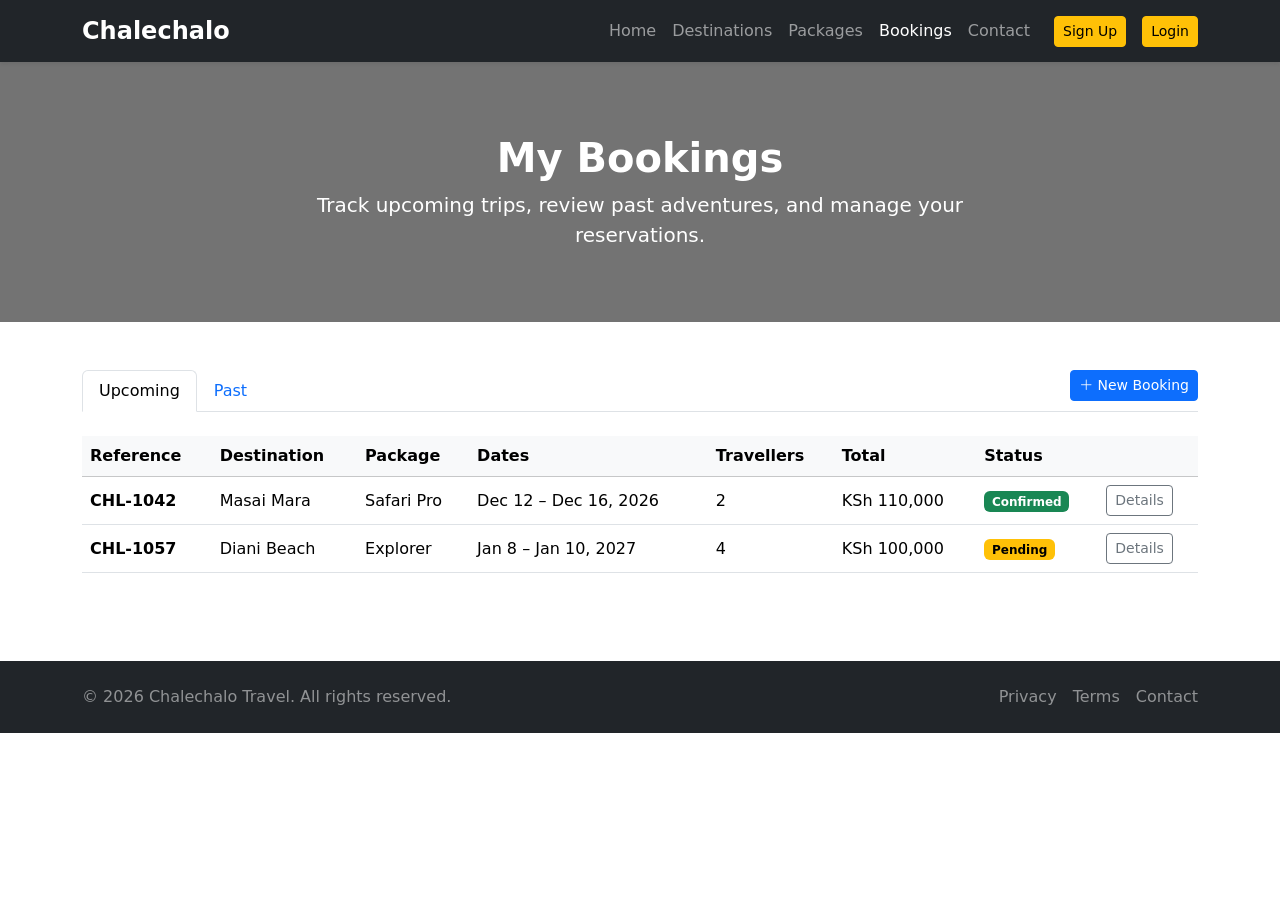
<file: Bookings.html>
<!DOCTYPE html>
<html lang="en">
<head>
    <meta charset="UTF-8">
    <meta name="viewport" content="width=device-width, initial-scale=1.0">
    <title>Chalechalo — My Bookings</title>

    <link rel="stylesheet" href="./css/style.css">
  <link href="https://cdn.jsdelivr.net/npm/bootstrap@5.3.9/dist/css/bootstrap.min.css" rel="stylesheet"
    integrity="sha384-yEPZ7jP9S0QKiUQ0m3jjsO4ProIW7wvR9gXkI7JOGa2XVsw53Yke2bsdkBbjmmiX" crossorigin="anonymous">

  <script src="https://cdn.jsdelivr.net/npm/bootstrap@5.3.9/dist/js/bootstrap.bundle.min.js"
    integrity="sha384-WyOxWvTyr1QaMPfiPJSv76iReVthorl5uWlFtZPyK0IEB0hGzo9y5Bp9mYanr8Bu" crossorigin="anonymous"></script>
  <link rel="stylesheet" href="https://cdn.jsdelivr.net/npm/bootstrap-icons@1.11.3/font/bootstrap-icons.min.css">
</head>
<body>

    <nav class="navbar navbar-expand-lg navbar-dark bg-dark sticky-top shadow-sm">
      <div class="container">
        <a class="navbar-brand fw-bold fs-4" href="#">Chalechalo</a>
        <button class="navbar-toggler" type="button" data-bs-toggle="collapse" data-bs-target="#mainNav"
          aria-controls="mainNav" aria-expanded="false" aria-label="Toggle navigation">
          <span class="navbar-toggler-icon"></span>
        </button>
        <div class="collapse navbar-collapse" id="mainNav">
          <ul class="navbar-nav ms-auto mb-2 mb-lg-0 align-items-lg-center">
            <li class="nav-item">
              <a class="nav-link" href="index.html">Home</a>
            </li>
            <li class="nav-item">
              <a class="nav-link" href="Destinations.html">Destinations</a>
            </li>
            <li class="nav-item">
              <a class="nav-link" href="Packages.html">Packages</a>
            </li>
            <li class="nav-item">
              <a class="nav-link active" aria-current="page" href="#">Bookings</a>
            </li>
            <li class="nav-item">
              <a class="nav-link" href="Contact.html">Contact</a>
            </li>
            <li class="nav-item ms-lg-3 mt-2 mt-lg-0">
                  <a class="btn btn-warning btn-sm" href="#">Sign Up</a>
                </li>
            <li class="nav-item ms-lg-3 mt-2 mt-lg-0">
              <a class="btn btn-warning btn-sm" href="login.html">Login</a>
            </li>
          </ul>
        </div>
      </div>
    </nav>

    <header class="hero hero-sm" style="background-image: url('https://images.unsplash.com/photo-1488646953014-85cb44e25828?auto=format&fit=crop&w=1600&q=80');">
      <div class="hero-overlay d-flex flex-column justify-content-center align-items-center text-center text-white px-3">
        <h1 class="display-6 fw-bold">My Bookings</h1>
        <p class="lead mb-0 col-lg-7">Track upcoming trips, review past adventures, and manage your reservations.</p>
      </div>
    </header>

    <section class="py-5">
      <div class="container">
        <ul class="nav nav-tabs mb-4" id="bookingTabs" role="tablist">
          <li class="nav-item" role="presentation">
            <button class="nav-link active" id="upcoming-tab" data-bs-toggle="tab" data-bs-target="#upcoming"
              type="button" role="tab" aria-controls="upcoming" aria-selected="true">Upcoming</button>
          </li>
          <li class="nav-item" role="presentation">
            <button class="nav-link" id="past-tab" data-bs-toggle="tab" data-bs-target="#past"
              type="button" role="tab" aria-controls="past" aria-selected="false">Past</button>
          </li>
          <li class="nav-item ms-auto">
            <button class="btn btn-primary btn-sm" data-bs-toggle="modal" data-bs-target="#newBookingModal">
              <i class="bi bi-plus-lg"></i> New Booking
            </button>
          </li>
        </ul>

        <div class="tab-content" id="bookingTabsContent">
          <div class="tab-pane fade show active" id="upcoming" role="tabpanel" aria-labelledby="upcoming-tab">
            <div class="table-responsive">
              <table class="table table-hover align-middle booking-table">
                <thead class="table-light">
                  <tr>
                    <th>Reference</th>
                    <th>Destination</th>
                    <th>Package</th>
                    <th>Dates</th>
                    <th>Travellers</th>
                    <th>Total</th>
                    <th>Status</th>
                    <th></th>
                  </tr>
                </thead>
                <tbody>
                  <tr>
                    <td class="fw-semibold">CHL-1042</td>
                    <td>Masai Mara</td>
                    <td>Safari Pro</td>
                    <td>Dec 12 – Dec 16, 2026</td>
                    <td>2</td>
                    <td>KSh 110,000</td>
                    <td><span class="badge text-bg-success">Confirmed</span></td>
                    <td><a href="#" class="btn btn-sm btn-outline-secondary">Details</a></td>
                  </tr>
                  <tr>
                    <td class="fw-semibold">CHL-1057</td>
                    <td>Diani Beach</td>
                    <td>Explorer</td>
                    <td>Jan 8 – Jan 10, 2027</td>
                    <td>4</td>
                    <td>KSh 100,000</td>
                    <td><span class="badge text-bg-warning">Pending</span></td>
                    <td><a href="#" class="btn btn-sm btn-outline-secondary">Details</a></td>
                  </tr>
                </tbody>
              </table>
            </div>
          </div>
          <div class="tab-pane fade" id="past" role="tabpanel" aria-labelledby="past-tab">
            <div class="table-responsive">
              <table class="table table-hover align-middle booking-table">
                <thead class="table-light">
                  <tr>
                    <th>Reference</th>
                    <th>Destination</th>
                    <th>Package</th>
                    <th>Dates</th>
                    <th>Travellers</th>
                    <th>Total</th>
                    <th>Status</th>
                    <th></th>
                  </tr>
                </thead>
                <tbody>
                  <tr>
                    <td class="fw-semibold">CHL-0988</td>
                    <td>Lake Nakuru</td>
                    <td>Explorer</td>
                    <td>Aug 3 – Aug 5, 2026</td>
                    <td>2</td>
                    <td>KSh 50,000</td>
                    <td><span class="badge text-bg-secondary">Completed</span></td>
                    <td><a href="#" class="btn btn-sm btn-outline-secondary">Details</a></td>
                  </tr>
                  <tr>
                    <td class="fw-semibold">CHL-0912</td>
                    <td>Lamu Island</td>
                    <td>Luxury Escape</td>
                    <td>Mar 20 – Mar 27, 2026</td>
                    <td>2</td>
                    <td>KSh 240,000</td>
                    <td><span class="badge text-bg-secondary">Completed</span></td>
                    <td><a href="#" class="btn btn-sm btn-outline-secondary">Details</a></td>
                  </tr>
                </tbody>
              </table>
            </div>
          </div>
        </div>
      </div>
    </section>

    <div class="modal fade" id="newBookingModal" tabindex="-1" aria-labelledby="newBookingModalLabel" aria-hidden="true">
      <div class="modal-dialog modal-lg modal-dialog-centered">
        <div class="modal-content">
          <div class="modal-header">
            <h5 class="modal-title" id="newBookingModalLabel">New Booking</h5>
            <button type="button" class="btn-close" data-bs-dismiss="modal" aria-label="Close"></button>
          </div>
          <form>
            <div class="modal-body">
              <div class="row g-3">
                <div class="col-12 col-md-6">
                  <label for="packageSelect" class="form-label">Package</label>
                  <select class="form-select" id="packageSelect" required>
                    <option value="">Select a package...</option>
                    <option>Explorer — KSh 25,000 pp</option>
                    <option>Safari Pro — KSh 55,000 pp</option>
                    <option>Luxury Escape — KSh 120,000 pp</option>
                  </select>
                </div>
                <div class="col-12 col-md-6">
                  <label for="travellers" class="form-label">Number of Travellers</label>
                  <input type="number" class="form-control" id="travellers" min="1" max="20" value="1" required>
                </div>
                <div class="col-12 col-md-6">
                  <label for="checkIn" class="form-label">Departure Date</label>
                  <input type="date" class="form-control" id="checkIn" required>
                </div>
                <div class="col-12 col-md-6">
                  <label for="checkOut" class="form-label">Return Date</label>
                  <input type="date" class="form-control" id="checkOut" required>
                </div>
                <div class="col-12 col-md-6">
                  <label for="guestName" class="form-label">Lead Traveller Name</label>
                  <input type="text" class="form-control" id="guestName" placeholder="e.g. Jane Wanjiku" required>
                </div>
                <div class="col-12 col-md-6">
                  <label for="guestPhone" class="form-label">Phone (M-Pesa)</label>
                  <input type="tel" class="form-control" id="guestPhone" placeholder="07XX XXX XXX" required>
                </div>
                <div class="col-12">
                  <label for="notes" class="form-label">Special Requests <span class="text-muted">(optional)</span></label>
                  <textarea class="form-control" id="notes" rows="3" placeholder="Dietary needs, accessibility, celebrations..."></textarea>
                </div>
              </div>
            </div>
            <div class="modal-footer">
              <button type="button" class="btn btn-outline-secondary" data-bs-dismiss="modal">Cancel</button>
              <button type="submit" class="btn btn-primary">Request Booking</button>
            </div>
          </form>
        </div>
      </div>
    </div>

    <footer class="bg-dark text-white-50 py-4 mt-4">
      <div class="container d-flex flex-column flex-md-row justify-content-between align-items-center gap-2">
        <p class="mb-0">&copy; 2026 Chalechalo Travel. All rights reserved.</p>
        <div class="d-flex gap-3">
          <a href="#" class="text-white-50 text-decoration-none">Privacy</a>
          <a href="#" class="text-white-50 text-decoration-none">Terms</a>
          <a href="#" class="text-white-50 text-decoration-none">Contact</a>
        </div>
      </div>
    </footer>

</body>
</html>
</file>
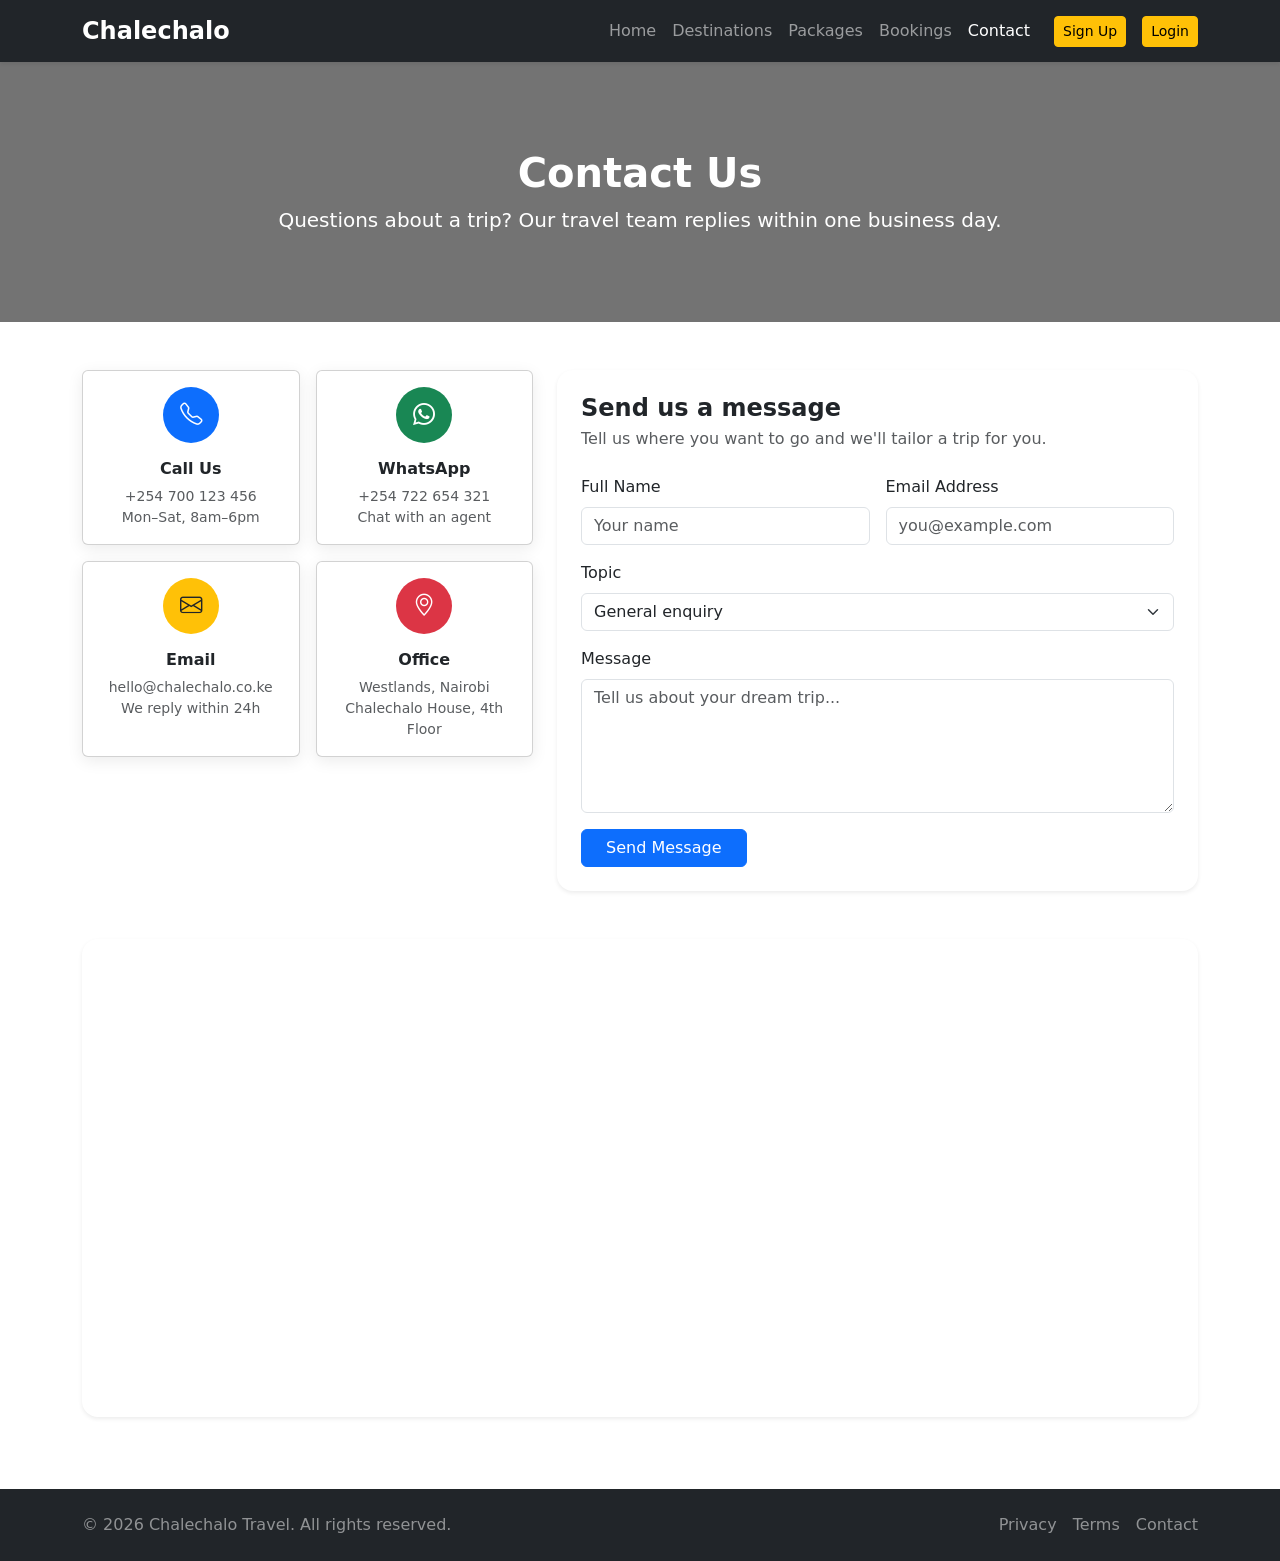
<file: contact.html>
<!DOCTYPE html>
<html lang="en">
<head>
    <meta charset="UTF-8">
    <meta name="viewport" content="width=device-width, initial-scale=1.0">
    <title>Chalechalo — Contact Us</title>

    <link rel="stylesheet" href="./css/style.css">
  <link href="https://cdn.jsdelivr.net/npm/bootstrap@5.3.9/dist/css/bootstrap.min.css" rel="stylesheet"
    integrity="sha384-yEPZ7jP9S0QKiUQ0m3jjsO4ProIW7wvR9gXkI7JOGa2XVsw53Yke2bsdkBbjmmiX" crossorigin="anonymous">

  <script src="https://cdn.jsdelivr.net/npm/bootstrap@5.3.9/dist/js/bootstrap.bundle.min.js"
    integrity="sha384-WyOxWvTyr1QaMPfiPJSv76iReVthorl5uWlFtZPyK0IEB0hGzo9y5Bp9mYanr8Bu" crossorigin="anonymous"></script>
  <link rel="stylesheet" href="https://cdn.jsdelivr.net/npm/bootstrap-icons@1.11.3/font/bootstrap-icons.min.css">
</head>
<body>

    <nav class="navbar navbar-expand-lg navbar-dark bg-dark sticky-top shadow-sm">
      <div class="container">
        <a class="navbar-brand fw-bold fs-4" href="#">Chalechalo</a>
        <button class="navbar-toggler" type="button" data-bs-toggle="collapse" data-bs-target="#mainNav"
          aria-controls="mainNav" aria-expanded="false" aria-label="Toggle navigation">
          <span class="navbar-toggler-icon"></span>
        </button>
        <div class="collapse navbar-collapse" id="mainNav">
          <ul class="navbar-nav ms-auto mb-2 mb-lg-0 align-items-lg-center">
            <li class="nav-item">
              <a class="nav-link" href="index.html">Home</a>
            </li>
            <li class="nav-item">
              <a class="nav-link" href="Destinations.html">Destinations</a>
            </li>
            <li class="nav-item">
              <a class="nav-link" href="Packages.html">Packages</a>
            </li>
            <li class="nav-item">
              <a class="nav-link" href="Bookings.html">Bookings</a>
            </li>
            <li class="nav-item">
              <a class="nav-link active" aria-current="page" href="#">Contact</a>
            </li>
            <li class="nav-item ms-lg-3 mt-2 mt-lg-0">
                  <a class="btn btn-warning btn-sm" href="#">Sign Up</a>
                </li>
            <li class="nav-item ms-lg-3 mt-2 mt-lg-0">
              <a class="btn btn-warning btn-sm" href="login.html">Login</a>
            </li>
          </ul>
        </div>
      </div>
    </nav>

    <header class="hero hero-sm" style="background-image: url('https://images.unsplash.com/photo-1423666639041-f56000c27a9a?auto=format&fit=crop&w=1600&q=80');">
      <div class="hero-overlay d-flex flex-column justify-content-center align-items-center text-center text-white px-3">
        <h1 class="display-6 fw-bold">Contact Us</h1>
        <p class="lead mb-0 col-lg-7">Questions about a trip? Our travel team replies within one business day.</p>
      </div>
    </header>

    <section class="py-5">
      <div class="container">
        <div class="row g-4">
          <div class="col-12 col-lg-5">
            <div class="row g-3">
              <div class="col-12 col-sm-6">
                <div class="card contact-card h-100 text-center p-3">
                  <div class="icon-circle bg-primary text-white mx-auto mb-3">
                    <i class="bi bi-telephone"></i>
                  </div>
                  <h6 class="fw-bold">Call Us</h6>
                  <p class="text-muted mb-0 small">+254 700 123 456<br>Mon–Sat, 8am–6pm</p>
                </div>
              </div>
              <div class="col-12 col-sm-6">
                <div class="card contact-card h-100 text-center p-3">
                  <div class="icon-circle bg-success text-white mx-auto mb-3">
                    <i class="bi bi-whatsapp"></i>
                  </div>
                  <h6 class="fw-bold">WhatsApp</h6>
                  <p class="text-muted mb-0 small">+254 722 654 321<br>Chat with an agent</p>
                </div>
              </div>
              <div class="col-12 col-sm-6">
                <div class="card contact-card h-100 text-center p-3">
                  <div class="icon-circle bg-warning text-dark mx-auto mb-3">
                    <i class="bi bi-envelope"></i>
                  </div>
                  <h6 class="fw-bold">Email</h6>
                  <p class="text-muted mb-0 small">hello@chalechalo.co.ke<br>We reply within 24h</p>
                </div>
              </div>
              <div class="col-12 col-sm-6">
                <div class="card contact-card h-100 text-center p-3">
                  <div class="icon-circle bg-danger text-white mx-auto mb-3">
                    <i class="bi bi-geo-alt"></i>
                  </div>
                  <h6 class="fw-bold">Office</h6>
                  <p class="text-muted mb-0 small">Westlands, Nairobi<br>Chalechalo House, 4th Floor</p>
                </div>
              </div>
            </div>
          </div>

          <div class="col-12 col-lg-7">
            <div class="card border-0 shadow-sm rounded-4">
              <div class="card-body p-4">
                <h4 class="fw-bold mb-1">Send us a message</h4>
                <p class="text-muted mb-4">Tell us where you want to go and we'll tailor a trip for you.</p>
                <form>
                  <div class="row g-3">
                    <div class="col-12 col-md-6">
                      <label for="name" class="form-label">Full Name</label>
                      <input type="text" class="form-control" id="name" placeholder="Your name" required>
                    </div>
                    <div class="col-12 col-md-6">
                      <label for="email" class="form-label">Email Address</label>
                      <input type="email" class="form-control" id="email" placeholder="you@example.com" required>
                    </div>
                    <div class="col-12">
                      <label for="topic" class="form-label">Topic</label>
                      <select class="form-select" id="topic">
                        <option>General enquiry</option>
                        <option>Custom trip request</option>
                        <option>Existing booking</option>
                        <option>Partnership / press</option>
                      </select>
                    </div>
                    <div class="col-12">
                      <label for="message" class="form-label">Message</label>
                      <textarea class="form-control" id="message" rows="5"
                        placeholder="Tell us about your dream trip..." required></textarea>
                    </div>
                    <div class="col-12">
                      <button type="submit" class="btn btn-primary px-4">Send Message</button>
                    </div>
                  </div>
                </form>
              </div>
            </div>
          </div>
        </div>
      </div>
    </section>

    <section class="pb-5">
      <div class="container">
        <div class="ratio ratio-21x9 rounded-4 overflow-hidden shadow-sm">
          <iframe
            src="https://www.google.com/maps?q=Westlands,Nairobi,Kenya&output=embed"
            style="border:0;" allowfullscreen loading="lazy"
            referrerpolicy="no-referrer-when-downgrade" title="Chalechalo office location"></iframe>
        </div>
      </div>
    </section>

    <footer class="bg-dark text-white-50 py-4 mt-4">
      <div class="container d-flex flex-column flex-md-row justify-content-between align-items-center gap-2">
        <p class="mb-0">&copy; 2026 Chalechalo Travel. All rights reserved.</p>
        <div class="d-flex gap-3">
          <a href="#" class="text-white-50 text-decoration-none">Privacy</a>
          <a href="#" class="text-white-50 text-decoration-none">Terms</a>
          <a href="#" class="text-white-50 text-decoration-none">Contact</a>
        </div>
      </div>
    </footer>

</body>
</html>
</file>
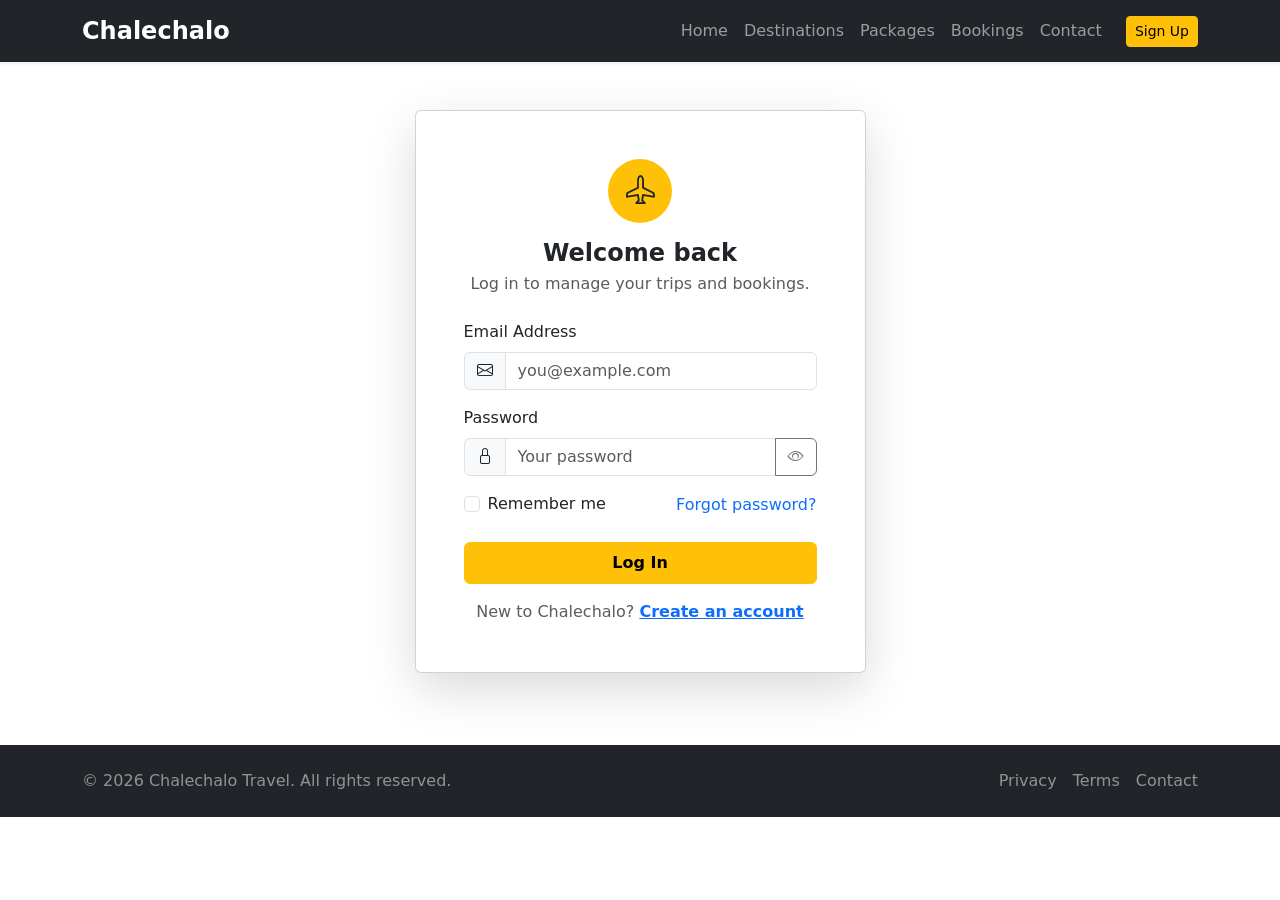
<file: login.html>
<!DOCTYPE html>
<html lang="en">
<head>
    <meta charset="UTF-8">
    <meta name="viewport" content="width=device-width, initial-scale=1.0">
    <title>Chalechalo — Login</title>

    <link rel="stylesheet" href="./css/style.css">
    <link href="https://cdn.jsdelivr.net/npm/bootstrap@5.3.9/dist/css/bootstrap.min.css" rel="stylesheet"
    integrity="sha384-yEPZ7jP9S0QKiUQ0m3jjsO4ProIW7wvR9gXkI7JOGa2XVsw53Yke2bsdkBbjmmiX" crossorigin="anonymous">

    <script src="https://cdn.jsdelivr.net/npm/bootstrap@5.3.9/dist/js/bootstrap.bundle.min.js"
    integrity="sha384-WyOxWvTyr1QaMPfiPJSv76iReVthorl5uWlFtZPyK0IEB0hGzo9y5Bp9mYanr8Bu" crossorigin="anonymous"></script>
    <link rel="stylesheet" href="https://cdn.jsdelivr.net/npm/bootstrap-icons@1.11.3/font/bootstrap-icons.min.css">
</head>
<body>

    <nav class="navbar navbar-expand-lg navbar-dark bg-dark sticky-top shadow-sm">
      <div class="container">
        <a class="navbar-brand fw-bold fs-4" href="index.html">Chalechalo</a>
        <button class="navbar-toggler" type="button" data-bs-toggle="collapse" data-bs-target="#mainNav"
          aria-controls="mainNav" aria-expanded="false" aria-label="Toggle navigation">
          <span class="navbar-toggler-icon"></span>
        </button>
        <div class="collapse navbar-collapse" id="mainNav">
          <ul class="navbar-nav ms-auto mb-2 mb-lg-0 align-items-lg-center">
            <li class="nav-item">
              <a class="nav-link" href="index.html">Home</a>
            </li>
            <li class="nav-item">
              <a class="nav-link" href="Destinations.html">Destinations</a>
            </li>
            <li class="nav-item">
              <a class="nav-link" href="Packages.html">Packages</a>
            </li>
            <li class="nav-item">
              <a class="nav-link" href="Bookings.html">Bookings</a>
            </li>
            <li class="nav-item">
              <a class="nav-link" href="contact.html">Contact</a>
            </li>
            <li class="nav-item ms-lg-3 mt-2 mt-lg-0">
              <a class="btn btn-warning btn-sm" href="signup.html">Sign Up</a>
            </li>
          </ul>
        </div>
      </div>
    </nav>

    <section class="py-5">
      <div class="container">
        <div class="row justify-content-center">
          <div class="col-12 col-md-9 col-lg-7 col-xl-5">
            <div class="card auth-card">
              <div class="card-body p-4 p-md-5">
                <div class="text-center mb-4">
                  <span class="icon-circle bg-warning text-dark mx-auto mb-3" style="width:64px;height:64px;font-size:1.8rem;">
                    <i class="bi bi-airplane"></i>
                  </span>
                  <h4 class="fw-bold mb-1">Welcome back</h4>
                  <p class="text-muted mb-0">Log in to manage your trips and bookings.</p>
                </div>

                <form id="loginForm" novalidate>
                  <div class="mb-3">
                    <label for="email" class="form-label">Email Address</label>
                    <div class="input-group">
                      <span class="input-group-text"><i class="bi bi-envelope"></i></span>
                      <input type="email" class="form-control" id="email" placeholder="you@example.com" required>
                    </div>
                    <div class="invalid-feedback">Please enter a valid email address.</div>
                  </div>

                  <div class="mb-3">
                    <label for="password" class="form-label">Password</label>
                    <div class="input-group">
                      <span class="input-group-text"><i class="bi bi-lock"></i></span>
                      <input type="password" class="form-control" id="password" placeholder="Your password" required>
                      <button class="btn btn-outline-secondary" type="button" id="togglePassword"
                        aria-label="Toggle password visibility">
                        <i class="bi bi-eye"></i>
                      </button>
                    </div>
                    <div class="invalid-feedback">Please enter your password.</div>
                  </div>

                  <div class="d-flex justify-content-between align-items-center mb-4">
                    <div class="form-check">
                      <input class="form-check-input" type="checkbox" id="remember">
                      <label class="form-check-label" for="remember">Remember me</label>
                    </div>
                    <a href="#" class="text-decoration-none">Forgot password?</a>
                  </div>

                  <button type="submit" class="btn btn-warning fw-semibold w-100 py-2 mb-3">Log In</button>

                  <div class="text-center">
                    <p class="text-muted mb-0">New to Chalechalo? <a href="signup.html" class="fw-semibold">Create an account</a></p>
                  </div>
                </form>
              </div>
            </div>
          </div>
        </div>
      </div>
    </section>

    <footer class="bg-dark text-white-50 py-4 mt-4">
      <div class="container d-flex flex-column flex-md-row justify-content-between align-items-center gap-2">
        <p class="mb-0">&copy; 2026 Chalechalo Travel. All rights reserved.</p>
        <div class="d-flex gap-3">
          <a href="#" class="text-white-50 text-decoration-none">Privacy</a>
          <a href="#" class="text-white-50 text-decoration-none">Terms</a>
          <a href="#" class="text-white-50 text-decoration-none">Contact</a>
        </div>
      </div>
    </footer>

    <script>
      const form = document.getElementById('loginForm');

      form.addEventListener('submit', e => {
        if (!form.checkValidity()) {
          e.preventDefault();
        }
        form.classList.add('was-validated');
      });

      const passwordInput = document.getElementById('password');
      const toggleBtn = document.getElementById('togglePassword');

      toggleBtn.addEventListener('click', () => {
        const show = passwordInput.type === 'password';
        passwordInput.type = show ? 'text' : 'password';
        toggleBtn.querySelector('i').className = show ? 'bi bi-eye-slash' : 'bi bi-eye';
      });
    </script>

</body>
</html>
</file>
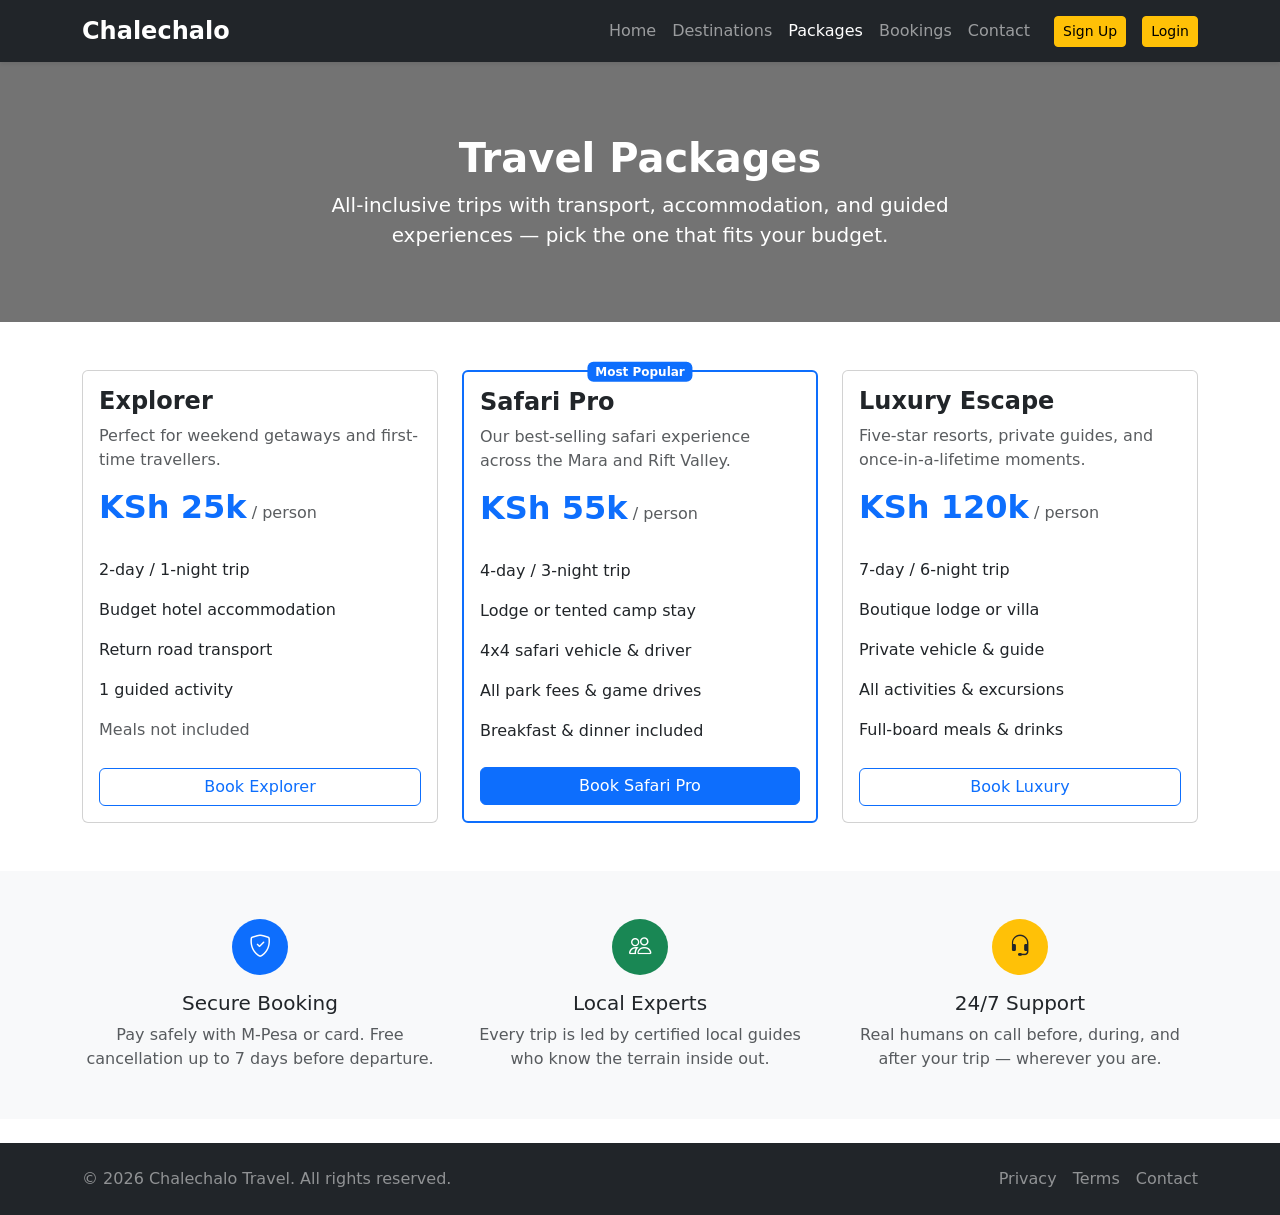
<file: Packages.html>
<!DOCTYPE html>
<html lang="en">
<head>
    <meta charset="UTF-8">
    <meta name="viewport" content="width=device-width, initial-scale=1.0">
    <title>Chalechalo — Packages</title>

    <link rel="stylesheet" href="./css/style.css">
  <link href="https://cdn.jsdelivr.net/npm/bootstrap@5.3.9/dist/css/bootstrap.min.css" rel="stylesheet"
    integrity="sha384-yEPZ7jP9S0QKiUQ0m3jjsO4ProIW7wvR9gXkI7JOGa2XVsw53Yke2bsdkBbjmmiX" crossorigin="anonymous">

  <script src="https://cdn.jsdelivr.net/npm/bootstrap@5.3.9/dist/js/bootstrap.bundle.min.js"
    integrity="sha384-WyOxWvTyr1QaMPfiPJSv76iReVthorl5uWlFtZPyK0IEB0hGzo9y5Bp9mYanr8Bu" crossorigin="anonymous"></script>
  <link rel="stylesheet" href="https://cdn.jsdelivr.net/npm/bootstrap-icons@1.11.3/font/bootstrap-icons.min.css">
</head>
<body>

    <nav class="navbar navbar-expand-lg navbar-dark bg-dark sticky-top shadow-sm">
      <div class="container">
        <a class="navbar-brand fw-bold fs-4" href="#">Chalechalo</a>
        <button class="navbar-toggler" type="button" data-bs-toggle="collapse" data-bs-target="#mainNav"
          aria-controls="mainNav" aria-expanded="false" aria-label="Toggle navigation">
          <span class="navbar-toggler-icon"></span>
        </button>
        <div class="collapse navbar-collapse" id="mainNav">
          <ul class="navbar-nav ms-auto mb-2 mb-lg-0 align-items-lg-center">
            <li class="nav-item">
              <a class="nav-link" href="index.html">Home</a>
            </li>
            <li class="nav-item">
              <a class="nav-link" href="Destinations.html">Destinations</a>
            </li>
            <li class="nav-item">
              <a class="nav-link active" aria-current="page" href="#">Packages</a>
            </li>
            <li class="nav-item">
              <a class="nav-link" href="Bookings.html">Bookings</a>
            </li>
            <li class="nav-item">
              <a class="nav-link" href="Contact.html">Contact</a>
            </li>
            <li class="nav-item ms-lg-3 mt-2 mt-lg-0">
                  <a class="btn btn-warning btn-sm" href="#">Sign Up</a>
                </li>
            <li class="nav-item ms-lg-3 mt-2 mt-lg-0">
              <a class="btn btn-warning btn-sm" href="login.html">Login</a>
            </li>
          </ul>
        </div>
      </div>
    </nav>

    <header class="hero hero-sm" style="background-image: url('https://images.unsplash.com/photo-1469854523086-cc02fe5d8800?auto=format&fit=crop&w=1600&q=80');">
      <div class="hero-overlay d-flex flex-column justify-content-center align-items-center text-center text-white px-3">
        <h1 class="display-6 fw-bold">Travel Packages</h1>
        <p class="lead mb-0 col-lg-7">All-inclusive trips with transport, accommodation, and guided experiences — pick the one that fits your budget.</p>
      </div>
    </header>

    <section class="py-5">
      <div class="container">
        <div class="row row-cols-1 row-cols-md-3 g-4">
          <div class="col">
            <div class="card package-card h-100">
              <div class="card-body d-flex flex-column">
                <h4 class="fw-bold">Explorer</h4>
                <p class="text-muted">Perfect for weekend getaways and first-time travellers.</p>
                <h2 class="fw-bold text-primary">KSh 25k<span class="fs-6 text-muted fw-normal"> / person</span></h2>
                <ul class="list-group list-group-flush my-3">
                  <li class="list-group-item">2-day / 1-night trip</li>
                  <li class="list-group-item">Budget hotel accommodation</li>
                  <li class="list-group-item">Return road transport</li>
                  <li class="list-group-item">1 guided activity</li>
                  <li class="list-group-item text-muted">Meals not included</li>
                </ul>
                <a href="Bookings.html" class="btn btn-outline-primary mt-auto">Book Explorer</a>
              </div>
            </div>
          </div>

          <div class="col">
            <div class="card package-card featured h-100">
              <span class="badge bg-primary position-absolute top-0 start-50 translate-middle">Most Popular</span>
              <div class="card-body d-flex flex-column">
                <h4 class="fw-bold">Safari Pro</h4>
                <p class="text-muted">Our best-selling safari experience across the Mara and Rift Valley.</p>
                <h2 class="fw-bold text-primary">KSh 55k<span class="fs-6 text-muted fw-normal"> / person</span></h2>
                <ul class="list-group list-group-flush my-3">
                  <li class="list-group-item">4-day / 3-night trip</li>
                  <li class="list-group-item">Lodge or tented camp stay</li>
                  <li class="list-group-item">4x4 safari vehicle &amp; driver</li>
                  <li class="list-group-item">All park fees &amp; game drives</li>
                  <li class="list-group-item">Breakfast &amp; dinner included</li>
                </ul>
                <a href="Bookings.html" class="btn btn-primary mt-auto">Book Safari Pro</a>
              </div>
            </div>
          </div>

          <div class="col">
            <div class="card package-card h-100">
              <div class="card-body d-flex flex-column">
                <h4 class="fw-bold">Luxury Escape</h4>
                <p class="text-muted">Five-star resorts, private guides, and once-in-a-lifetime moments.</p>
                <h2 class="fw-bold text-primary">KSh 120k<span class="fs-6 text-muted fw-normal"> / person</span></h2>
                <ul class="list-group list-group-flush my-3">
                  <li class="list-group-item">7-day / 6-night trip</li>
                  <li class="list-group-item">Boutique lodge or villa</li>
                  <li class="list-group-item">Private vehicle &amp; guide</li>
                  <li class="list-group-item">All activities &amp; excursions</li>
                  <li class="list-group-item">Full-board meals &amp; drinks</li>
                </ul>
                <a href="Bookings.html" class="btn btn-outline-primary mt-auto">Book Luxury</a>
              </div>
            </div>
          </div>
        </div>
      </div>
    </section>

    <section class="bg-light py-5">
      <div class="container">
        <div class="row g-4 text-center">
          <div class="col-12 col-md-4">
            <div class="icon-circle bg-primary text-white mx-auto mb-3">
              <i class="bi bi-shield-check"></i>
            </div>
            <h5>Secure Booking</h5>
            <p class="text-muted mb-0">Pay safely with M-Pesa or card. Free cancellation up to 7 days before departure.</p>
          </div>
          <div class="col-12 col-md-4">
            <div class="icon-circle bg-success text-white mx-auto mb-3">
              <i class="bi bi-people"></i>
            </div>
            <h5>Local Experts</h5>
            <p class="text-muted mb-0">Every trip is led by certified local guides who know the terrain inside out.</p>
          </div>
          <div class="col-12 col-md-4">
            <div class="icon-circle bg-warning text-dark mx-auto mb-3">
              <i class="bi bi-headset"></i>
            </div>
            <h5>24/7 Support</h5>
            <p class="text-muted mb-0">Real humans on call before, during, and after your trip — wherever you are.</p>
          </div>
        </div>
      </div>
    </section>

    <footer class="bg-dark text-white-50 py-4 mt-4">
      <div class="container d-flex flex-column flex-md-row justify-content-between align-items-center gap-2">
        <p class="mb-0">&copy; 2026 Chalechalo Travel. All rights reserved.</p>
        <div class="d-flex gap-3">
          <a href="#" class="text-white-50 text-decoration-none">Privacy</a>
          <a href="#" class="text-white-50 text-decoration-none">Terms</a>
          <a href="#" class="text-white-50 text-decoration-none">Contact</a>
        </div>
      </div>
    </footer>

</body>
</html>
</file>
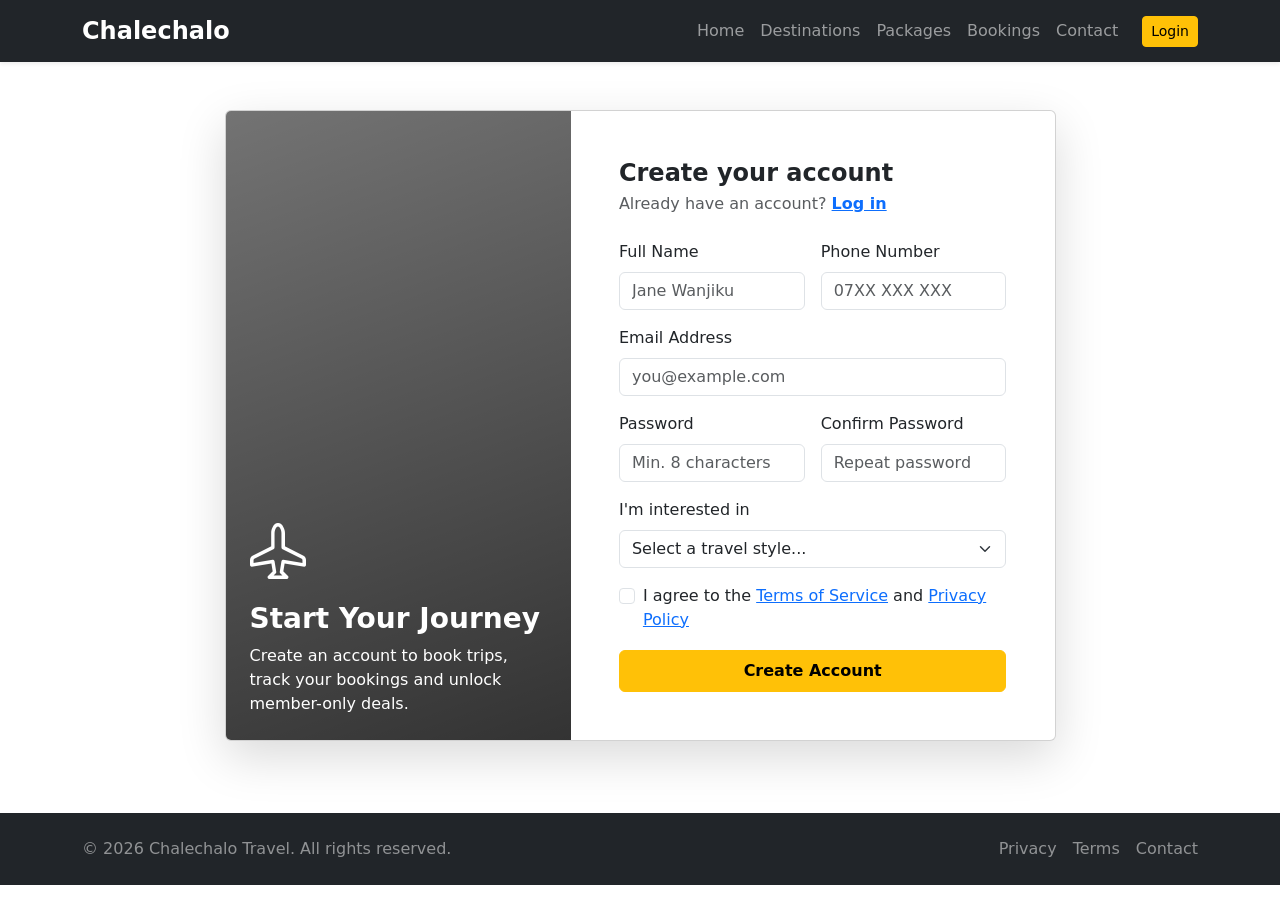
<file: signup.html>
<!DOCTYPE html>
<html lang="en">
<head>
    <meta charset="UTF-8">
    <meta name="viewport" content="width=device-width, initial-scale=1.0">
    <title>Chalechalo — Sign Up</title>

    <link rel="stylesheet" href="./css/style.css">
    <link href="https://cdn.jsdelivr.net/npm/bootstrap@5.3.9/dist/css/bootstrap.min.css" rel="stylesheet"
    integrity="sha384-yEPZ7jP9S0QKiUQ0m3jjsO4ProIW7wvR9gXkI7JOGa2XVsw53Yke2bsdkBbjmmiX" crossorigin="anonymous">

    <script src="https://cdn.jsdelivr.net/npm/bootstrap@5.3.9/dist/js/bootstrap.bundle.min.js"
    integrity="sha384-WyOxWvTyr1QaMPfiPJSv76iReVthorl5uWlFtZPyK0IEB0hGzo9y5Bp9mYanr8Bu" crossorigin="anonymous"></script>
    <link rel="stylesheet" href="https://cdn.jsdelivr.net/npm/bootstrap-icons@1.11.3/font/bootstrap-icons.min.css">
</head>
<body>

    <nav class="navbar navbar-expand-lg navbar-dark bg-dark sticky-top shadow-sm">
      <div class="container">
        <a class="navbar-brand fw-bold fs-4" href="index.html">Chalechalo</a>
        <button class="navbar-toggler" type="button" data-bs-toggle="collapse" data-bs-target="#mainNav"
          aria-controls="mainNav" aria-expanded="false" aria-label="Toggle navigation">
          <span class="navbar-toggler-icon"></span>
        </button>
        <div class="collapse navbar-collapse" id="mainNav">
          <ul class="navbar-nav ms-auto mb-2 mb-lg-0 align-items-lg-center">
            <li class="nav-item">
              <a class="nav-link" href="index.html">Home</a>
            </li>
            <li class="nav-item">
              <a class="nav-link" href="Destinations.html">Destinations</a>
            </li>
            <li class="nav-item">
              <a class="nav-link" href="Packages.html">Packages</a>
            </li>
            <li class="nav-item">
              <a class="nav-link" href="Bookings.html">Bookings</a>
            </li>
            <li class="nav-item">
              <a class="nav-link" href="contact.html">Contact</a>
            </li>
            <li class="nav-item ms-lg-3 mt-2 mt-lg-0">
              <a class="btn btn-warning btn-sm" href="login.html">Login</a>
            </li>
          </ul>
        </div>
      </div>
    </nav>

    <section class="py-5">
      <div class="container">
        <div class="row justify-content-center">
          <div class="col-12 col-lg-10 col-xl-9">
            <div class="card auth-card">
              <div class="row g-0">
                <div class="col-lg-5 auth-side d-none d-lg-flex flex-column justify-content-end p-4 text-white">
                  <i class="bi bi-airplane display-4 mb-3"></i>
                  <h3 class="fw-bold">Start Your Journey</h3>
                  <p class="mb-0">Create an account to book trips, track your bookings and unlock member-only deals.</p>
                </div>
                <div class="col-lg-7">
                  <div class="card-body p-4 p-md-5">
                    <h4 class="fw-bold mb-1">Create your account</h4>
                    <p class="text-muted mb-4">Already have an account? <a href="login.html" class="fw-semibold">Log in</a></p>

                    <form id="signupForm" novalidate>
                      <div class="row g-3">
                        <div class="col-12 col-md-6">
                          <label for="fullName" class="form-label">Full Name</label>
                          <input type="text" class="form-control" id="fullName" placeholder="Jane Wanjiku" required>
                        </div>
                        <div class="col-12 col-md-6">
                          <label for="phone" class="form-label">Phone Number</label>
                          <input type="tel" class="form-control" id="phone" placeholder="07XX XXX XXX" required>
                        </div>
                        <div class="col-12">
                          <label for="email" class="form-label">Email Address</label>
                          <input type="email" class="form-control" id="email" placeholder="you@example.com" required>
                        </div>
                        <div class="col-12 col-md-6">
                          <label for="password" class="form-label">Password</label>
                          <input type="password" class="form-control" id="password" placeholder="Min. 8 characters" required minlength="8">
                          <div class="invalid-feedback">Password must be at least 8 characters.</div>
                        </div>
                        <div class="col-12 col-md-6">
                          <label for="confirmPassword" class="form-label">Confirm Password</label>
                          <input type="password" class="form-control" id="confirmPassword" placeholder="Repeat password" required>
                          <div class="invalid-feedback">Passwords do not match.</div>
                        </div>
                        <div class="col-12">
                          <label for="interest" class="form-label">I'm interested in</label>
                          <select class="form-select" id="interest">
                            <option selected disabled>Select a travel style...</option>
                            <option>Safari &amp; Wildlife</option>
                            <option>Beach &amp; Islands</option>
                            <option>Mountain Treks</option>
                            <option>City Breaks</option>
                            <option>Honeymoon / Luxury</option>
                          </select>
                        </div>
                        <div class="col-12">
                          <div class="form-check">
                            <input class="form-check-input" type="checkbox" id="terms" required>
                            <label class="form-check-label" for="terms">
                              I agree to the <a href="#">Terms of Service</a> and <a href="#">Privacy Policy</a>
                            </label>
                            <div class="invalid-feedback">You must accept the terms to continue.</div>
                          </div>
                        </div>
                        <div class="col-12">
                          <button type="submit" class="btn btn-warning fw-semibold w-100 py-2">Create Account</button>
                        </div>
                      </div>
                    </form>
                  </div>
                </div>
              </div>
            </div>
          </div>
        </div>
      </div>
    </section>

    <footer class="bg-dark text-white-50 py-4 mt-4">
      <div class="container d-flex flex-column flex-md-row justify-content-between align-items-center gap-2">
        <p class="mb-0">&copy; 2026 Chalechalo Travel. All rights reserved.</p>
        <div class="d-flex gap-3">
          <a href="#" class="text-white-50 text-decoration-none">Privacy</a>
          <a href="#" class="text-white-50 text-decoration-none">Terms</a>
          <a href="#" class="text-white-50 text-decoration-none">Contact</a>
        </div>
      </div>
    </footer>

    <script>
      const form = document.getElementById('signupForm');
      const password = document.getElementById('password');
      const confirm = document.getElementById('confirmPassword');

      form.addEventListener('submit', e => {
        let valid = true;

        if (password.value !== confirm.value) {
          confirm.classList.add('is-invalid');
          valid = false;
        } else {
          confirm.classList.remove('is-invalid');
        }

        if (!form.checkValidity()) {
          valid = false;
        }

        if (!valid) {
          e.preventDefault();
          form.classList.add('was-validated');
        }
      });
    </script>

</body>
</html>
</file>
<file: css/style.css>
.hero {
    position: relative;
    background: url("https://images.unsplash.com/photo-1516426122078-c23e76319801?auto=format&fit=crop&w=1600&q=80") center/cover no-repeat;
    min-height: 320px;
    display: flex;
    align-items: center;
}

.hero-overlay {
    position: relative;
    z-index: 1;
    width: 100%;
    padding: 4rem 1rem;
}

.hero::before {
    content: "";
    position: absolute;
    inset: 0;
    background: rgba(0, 0, 0, 0.55);
}

.destination-card {
    border: none;
    border-radius: 1rem;
    overflow: hidden;
    box-shadow: 0 0.25rem 1rem rgba(0, 0, 0, 0.08);
    transition: transform 0.2s ease, box-shadow 0.2s ease;
}

.destination-card:hover {
    transform: translateY(-4px);
    box-shadow: 0 0.75rem 1.5rem rgba(0, 0, 0, 0.15);
}

.destination-card .card-img-top {
    height: 220px;
    object-fit: cover;
    transition: transform 0.3s ease;
}

.destination-card:hover .card-img-top {
    transform: scale(1.05);
}

.hero-sm {
    min-height: 260px;
}

.hero-video {
    position: relative;
    overflow: hidden;
}

.hero-video-el {
    display: block;
    width: 100%;
    height: 70vh;
    min-height: 420px;
    object-fit: cover;
}

.hero-video-overlay {
    position: absolute;
    inset: 0;
    background: linear-gradient(90deg, rgba(0, 0, 0, 0.75) 0%, rgba(0, 0, 0, 0.35) 55%, rgba(0, 0, 0, 0.15) 100%);
    display: flex;
    align-items: center;
}

.hero-video-caption {
    max-width: 640px;
    color: #fff;
    padding: 0 1rem;
}

@media (max-width: 767.98px) {
    .hero-video-el {
        height: 60vh;
        min-height: 360px;
    }

    .hero-video-overlay {
        background: linear-gradient(180deg, rgba(0, 0, 0, 0.25) 0%, rgba(0, 0, 0, 0.7) 100%);
    }

    .hero-video-caption {
        text-align: center;
        margin: 0 auto;
    }
}

.package-card {
    border: 1px solid #e9ecef;
    border-radius: 1rem;
    transition: transform 0.2s ease, box-shadow 0.2s ease;
}

.package-card:hover {
    transform: translateY(-4px);
    box-shadow: 0 0.75rem 1.5rem rgba(0, 0, 0, 0.12);
}

.package-card.featured {
    border: 2px solid #0d6efd;
    position: relative;
}

.package-card .list-group-item {
    border: none;
    padding-left: 0;
    padding-right: 0;
}

.icon-circle {
    width: 56px;
    height: 56px;
    border-radius: 50%;
    display: flex;
    align-items: center;
    justify-content: center;
    font-size: 1.4rem;
}

.contact-card {
    border: none;
    border-radius: 1rem;
    box-shadow: 0 0.25rem 1rem rgba(0, 0, 0, 0.08);
    transition: transform 0.2s ease, box-shadow 0.2s ease;
}

.contact-card:hover {
    transform: translateY(-4px);
    box-shadow: 0 0.75rem 1.5rem rgba(0, 0, 0, 0.15);
}

.booking-table th {
    white-space: nowrap;
}

.auth-card {
    border: none;
    border-radius: 1.25rem;
    overflow: hidden;
    box-shadow: 0 1rem 3rem rgba(0, 0, 0, 0.15);
}

.auth-side {
    background: url("https://images.unsplash.com/photo-1516426122078-c23e76319801?auto=format&fit=crop&w=1200&q=80") center/cover no-repeat;
    position: relative;
}

.auth-side::before {
    content: "";
    position: absolute;
    inset: 0;
    background: linear-gradient(160deg, rgba(0, 0, 0, 0.55), rgba(0, 0, 0, 0.8));
}

.auth-side > * {
    position: relative;
    z-index: 1;
}

@media (max-width: 767.98px) {
    .hero {
        min-height: 280px;
    }

    .hero-overlay {
        padding: 3rem 1rem;
    }
}
</file>
